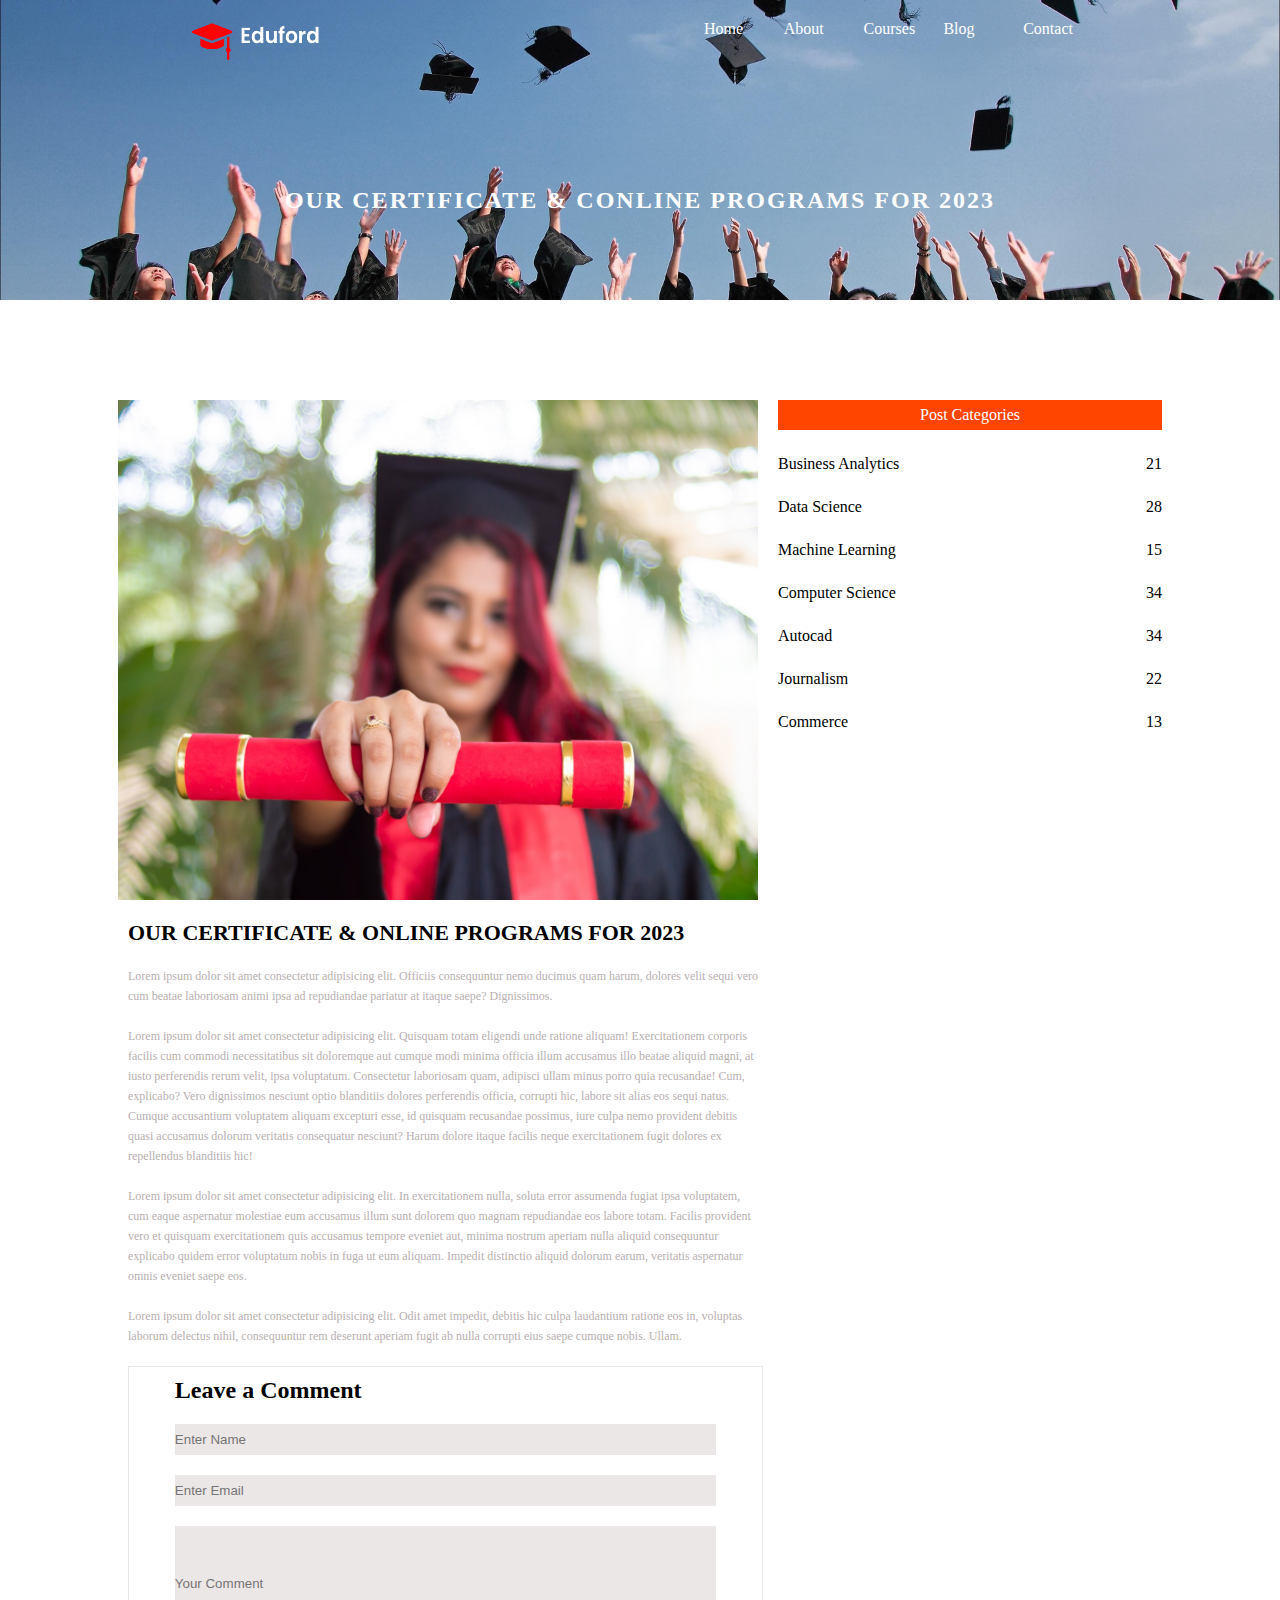
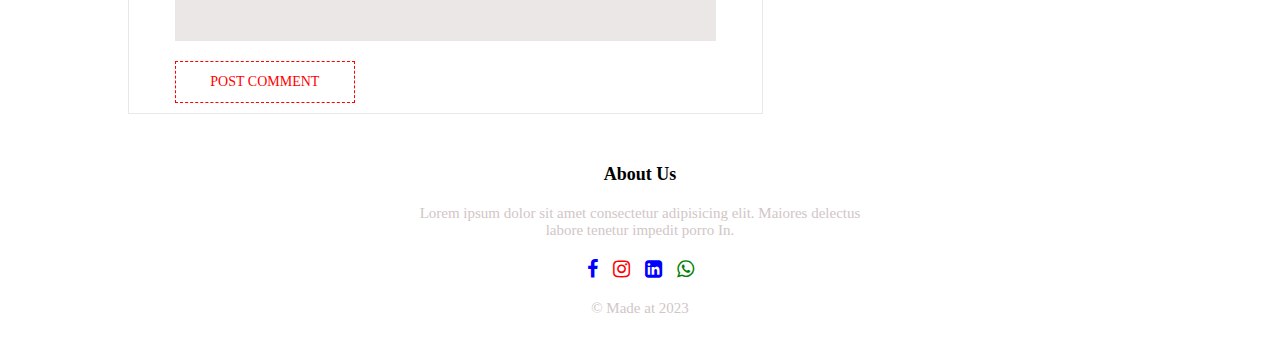
<file: index1.html>
<!DOCTYPE html>
<html lang="en">

<head>
    <meta charset="UTF-8">
    <title>second</title>
    <link rel="stylesheet" href="style1.css">
    <link rel="stylesheet" href="https://cdnjs.cloudflare.com/ajax/libs/font-awesome/4.7.0/css/font-awesome.min.css">

</head>

<body>

    <!------------Start Of Header------------->

    <header>
        <nav class="nav">
            <div class="logo"><a href="#"><img src="logo.png" alt=""></a></div>
            <ul class="links">
                <li><a href="index.html">Home</a></li>
                <li><a href="index2.html">About</a></li>
                <li><a href="course.html">Courses</a></li>
                <li><a href="index1.html">Blog</a></li>
                <li><a href="index3.html">Contact</a></li>
            </ul>
        </nav>
        <div class="header-text">
            <h2>our certificate & conline programs for 2023</h2>
        </div>
    </header>

    <!------------End Of Header------------->


    <!------------Start Of All Content In Page------------->
    <main>
        <figure class="content-img"></figure>

        <aside>
            <div class="content-table-header">Post Categories</div>
            <div class="table-content">
                <p>Business Analytics</p><span>21</span>
                <p>Data Science</p><span>28</span>
                <p>Machine Learning</p><span>15</span>
                <p>Computer Science</p><span>34</span>
                <p>Autocad</p><span>34</span>
                <p>Journalism</p><span>22</span>
                <p>Commerce</p><span>13</span>
            </div>
        </aside>


        <div class="contanier">
            <article class="text-content">
                <h2>our certificate & online programs for 2023</h2>
                <p>Lorem ipsum dolor sit amet consectetur adipisicing elit. Officiis consequuntur nemo ducimus quam
                    harum,
                    dolores velit sequi vero cum beatae laboriosam animi ipsa ad repudiandae pariatur at itaque saepe?
                    Dignissimos.</p>
                <p>Lorem ipsum dolor sit amet consectetur adipisicing elit. Quisquam totam eligendi unde ratione
                    aliquam!
                    Exercitationem corporis facilis cum commodi necessitatibus sit doloremque aut cumque modi minima
                    officia
                    illum accusamus illo beatae aliquid magni, at iusto perferendis rerum velit, ipsa voluptatum.
                    Consectetur laboriosam quam, adipisci ullam minus porro quia recusandae! Cum, explicabo? Vero
                    dignissimos nesciunt optio blanditiis dolores perferendis officia, corrupti hic, labore sit alias
                    eos
                    sequi natus. Cumque accusantium voluptatem aliquam excepturi esse, id quisquam recusandae possimus,
                    iure
                    culpa nemo provident debitis quasi accusamus dolorum veritatis consequatur nesciunt? Harum dolore
                    itaque
                    facilis neque exercitationem fugit dolores ex repellendus blanditiis hic!</p>
                <p>Lorem ipsum dolor sit amet consectetur adipisicing elit. In exercitationem nulla, soluta error
                    assumenda
                    fugiat ipsa voluptatem, cum eaque aspernatur molestiae eum accusamus illum sunt dolorem quo magnam
                    repudiandae eos labore totam. Facilis provident vero et quisquam exercitationem quis accusamus
                    tempore
                    eveniet aut, minima nostrum aperiam nulla aliquid consequuntur explicabo quidem error voluptatum
                    nobis
                    in fuga ut eum aliquam. Impedit distinctio aliquid dolorum earum, veritatis aspernatur omnis eveniet
                    saepe eos.</p>
                <p>Lorem ipsum dolor sit amet consectetur adipisicing elit. Odit amet impedit, debitis hic culpa
                    laudantium
                    ratione eos in, voluptas laborum delectus nihil, consequuntur rem deserunt aperiam fugit ab nulla
                    corrupti eius saepe cumque nobis. Ullam.</p>
            </article>

            <section class="comment">
                <div class="comment_content">
                    <h2>Leave a Comment</h2>
                    <div>
                        <input type="text" placeholder="Enter Name">
                        <input type="text" placeholder="Enter Email">
                        <input class="textarea" type="text" placeholder="Your Comment">
                        <div class="btn">post comment</div>
                    </div>
                </div>
            </section>
        </div>
    </main>
    <!------------End Of All Content In Page------------->




    <!------------Start Of Footer------------->

    <footer>
        <div class="content">
            <p class="about">
                About Us
            </p>
            <p>Lorem ipsum dolor sit amet consectetur adipisicing elit. Maiores delectus <br>
                labore tenetur impedit porro In.</p>
            <ul class="icons">
                <li><a href="https://m.facebook.com/" target="_blank"><i class="fa fa-facebook-f"
                            style="font-size:20px;color: blue;"></i></a></li>
                <li><a href="https://www.instagram.com/?hl=en" target="_blank"><i class="fa fa-instagram"
                            style="font-size:20px;color:red"></i></a></li>
                <li><a href="https://eg.linkedin.com/" target="_blank"><i class="fa fa-linkedin-square"
                            style="font-size:20px;color:blue"></i></a></li>
                <li><a href="https://www.whatsapp.com/" target="_blank"><i class="fa fa-whatsapp"
                            style="font-size:20px;color:green"></i></a></li>
            </ul>
            <p>&copy; Made at 2023 </p>
        </div>
    </footer>

    <!-------------End Of Footer------------->


</body>

</html>
</file>
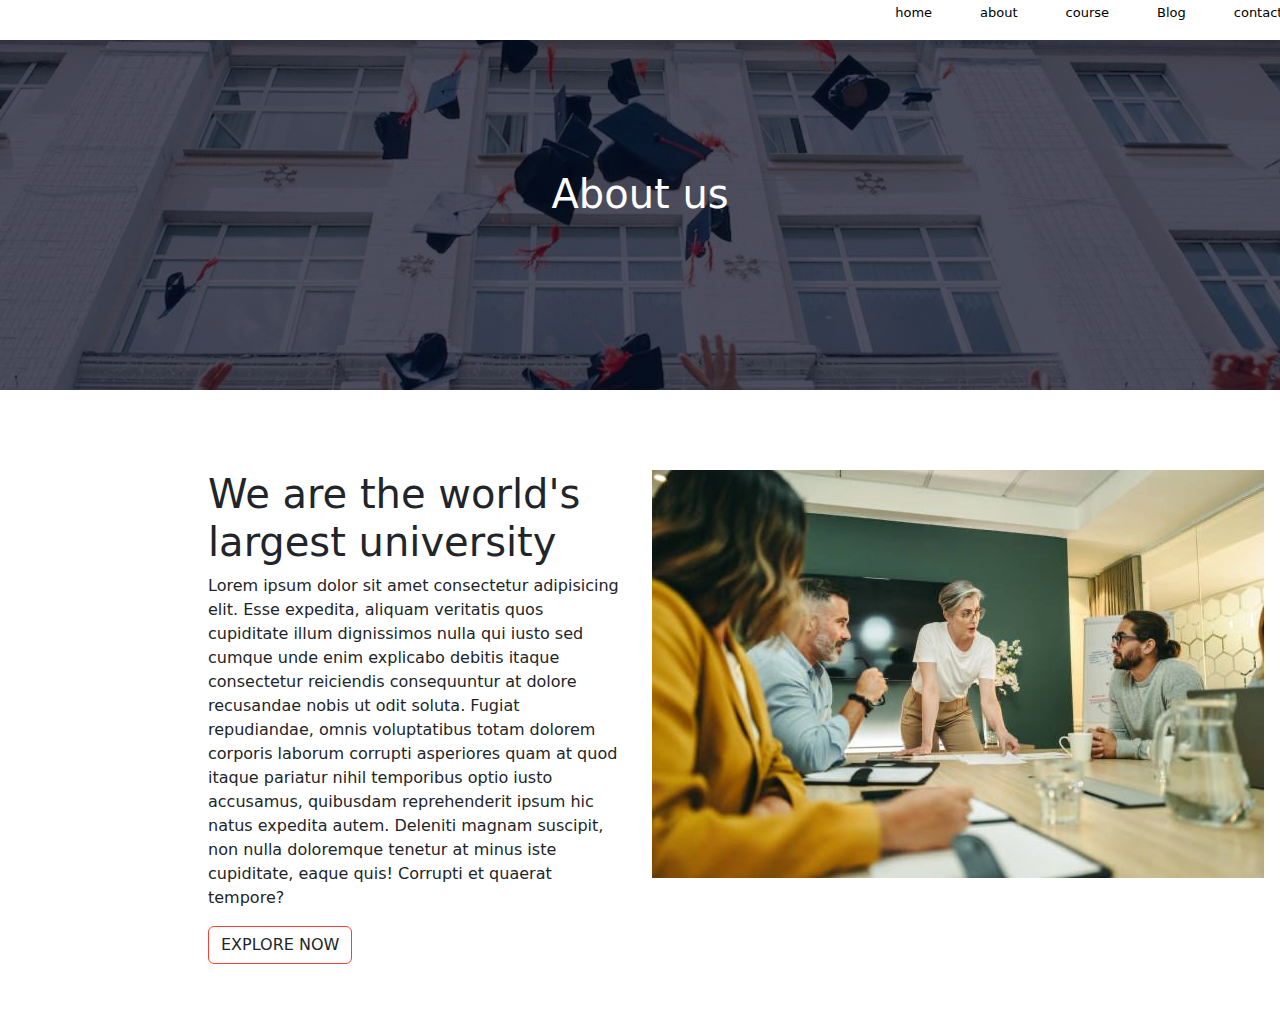
<file: index2.html>
<!DOCTYPE html>
<html lang="en">
  <head>
    <meta charset="utf-8" />
    <meta name="viewport" content="width=device-width, initial-scale=1.0" />
    <title>Uni website</title>
    <link rel="stylesheet" href="https://cdn.jsdelivr.net/npm/bootstrap@5.2.3/dist/css/bootstrap.min.css">
    <link href="style2.css" rel="stylesheet"/>
  </head>
  <body>
    <nav>
        <div class="container">
        
        <div class="navlink">
        <ul>
       <li><a href="index.html">home</a></li> 
       <li><a href="index2.html">about</a></li>
       <li><a href="course.html">course</a></li> 
       <li> <a href="index1.html">Blog</a></li> 
       <li> <a href="index3.html">contact</a></li> 
        </ul>
        </div>
        </div>
    </nav>
    <div class="sub-header">
        <h1>About us</h1>
    </div>

    <section class="about-us">

      <div class="row">
        <div class="col-md-6">
          <h1>We are the world's largest university</h1>
          <p>Lorem ipsum dolor sit amet consectetur adipisicing elit.
             Esse expedita, aliquam veritatis quos cupiditate illum dignissimos 
             nulla qui iusto sed cumque unde enim explicabo debitis itaque
             consectetur reiciendis consequuntur at dolore recusandae nobis ut odit soluta.
             Fugiat repudiandae, omnis voluptatibus totam dolorem corporis laborum corrupti
             asperiores quam at quod itaque pariatur nihil temporibus optio iusto accusamus,
             quibusdam reprehenderit ipsum hic natus expedita autem. Deleniti magnam suscipit, 
             non nulla doloremque tenetur at minus iste cupiditate, eaque quis! Corrupti et quaerat tempore?
          </p>
          <a href="#" class="btn btn-md explore-btn">EXPLORE NOW</a>
        </div>

        <div class="col-md-6">
          <img src="about.jpeg">
        </div>
    </div>

    </section>


    <script src="https://cdn.jsdelivr.net/npm/bootstrap@5.2.3/dist/js/bootstrap.min.js"></script>
  </body>
</file>
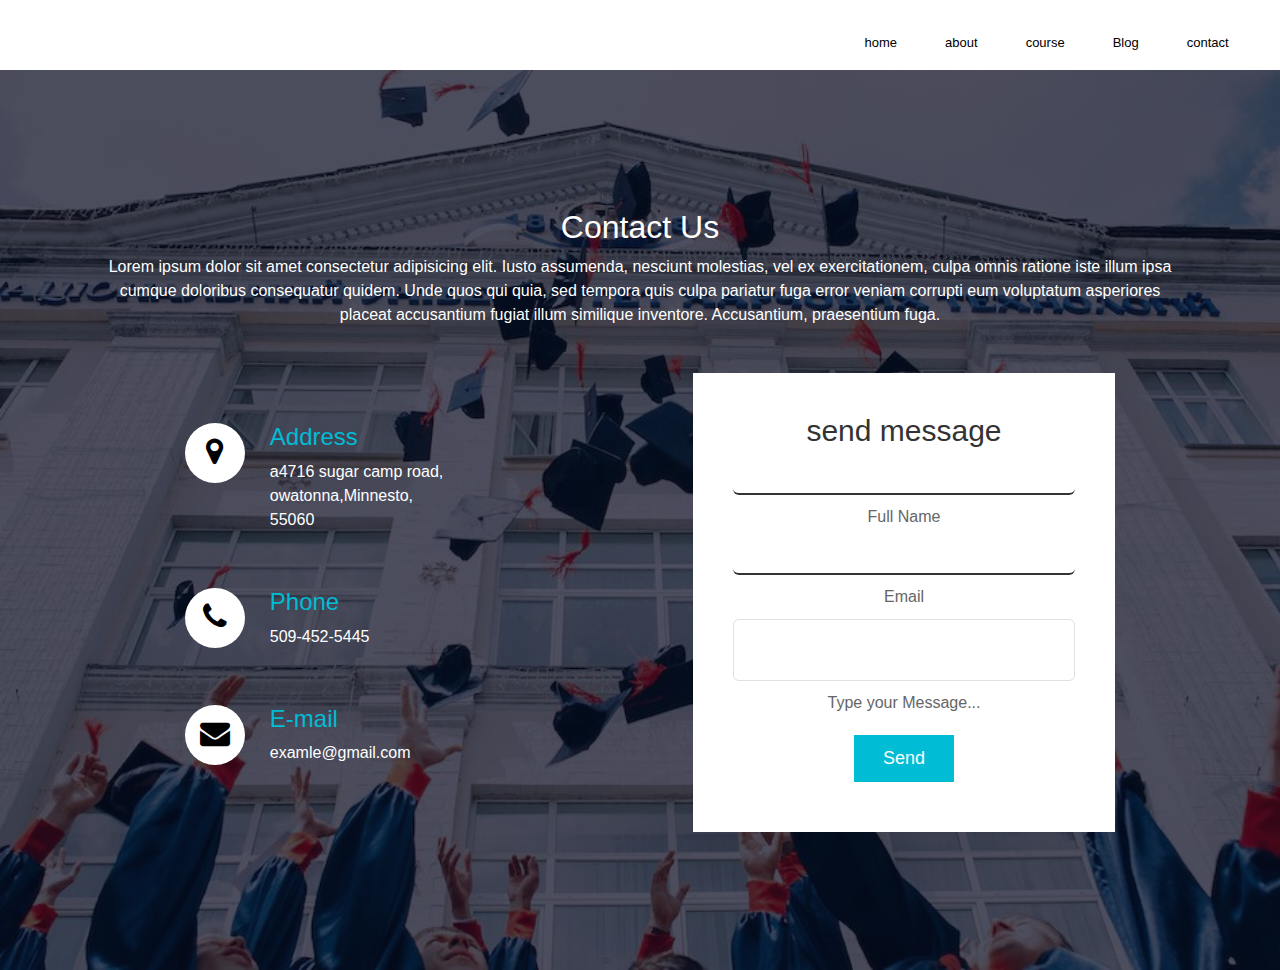
<file: index3.html>
<!DOCTYPE html>
<html lang="en">
  <head>
    <meta charset="utf-8" />
    <meta name="viewport" content="width=device-width, initial-scale=1.0" />
    <title>Uni website</title>
    <link rel="stylesheet" href="https://cdn.jsdelivr.net/npm/bootstrap@5.2.3/dist/css/bootstrap.min.css">
    <link rel="stylesheet" href="assets/css/font-awesome.min.css">
    <link href="style3.css" rel="stylesheet"/>
  </head>
  <body>
    <nav>
      <div class="container">
     
      <div class="navlink">
      <ul>
     <li><a href="index.html">home</a></li> 
     <li><a href="index2.html">about</a></li>
     <li><a href="course.html">course</a></li> 
     <li> <a href="index1.html">Blog</a></li> 
     <li> <a href="index3.html">contact</a></li> 
      </ul>
      </div>
      </div>
  </nav>
     <section class="contact">
       <div>
         <h2>Contact Us</h2>
         <p>Lorem ipsum dolor sit amet consectetur adipisicing elit. Iusto assumenda,
           nesciunt molestias, vel ex exercitationem, culpa omnis ratione iste illum
            ipsa cumque doloribus consequatur quidem. Unde quos qui quia, sed tempora 
            quis culpa pariatur fuga error veniam corrupti eum voluptatum asperiores
             placeat accusantium fugiat illum similique inventore. Accusantium, praesentium fuga.
          </p>
       </div>
       <div class="container">
         <div class="containerInfo">
           <div class="box">
             <div class="icon"><i class="fa fa-map-marker" aria-hidden="true"></i></div>
             <div class="text contact-info">
              <h4 class="heading">Address</h4>
              <p>a4716 sugar camp road,<br>owatonna,Minnesto,<br>55060</p>
             </div>
           </div>
          
           <div class="box">
            <div class="icon"><i class="fa fa-phone" aria-hidden="true"></i></div>
            <div class="text contact-info">
              <h4 class="heading">Phone</h4>
              <p>509-452-5445</p>
             </div>
          </div>

          <div class="box">
            <div class="icon"><i class="fa fa-envelope" aria-hidden="true"></i></div>
            <div class="text contact-info">
              <h4 class="heading">E-mail</h4>
              <p>examle@gmail.com</p>
            </div>
          </div>
         </div>
         <div class="contactForm">
            <form>
               <h2>send message</h2>
               <div class="inputBox">
                 <input type="text" class="form-control" name="" required="required">
                 <span>Full Name</span>
               </div>
               <div class="inputBox">
                <input type="text" class="form-control" name="" required="required">
                <span>Email</span>
              </div>
              <div class="inputBox">
                <textarea class="form-control" required="required"></textarea>
                <span>Type your Message...</span>
              </div>
              <div class="inputBox">
                <input type="submit" name="" value="Send">
              </div>
            </form>
         </div>
       </div>
     </section>
   </body>
   </html>
</file>
<file: style1.css>
* {
    padding: 0;
    margin: 0;
    box-sizing: border-box;
}

body {
    width: 100%;
    height: 100%;
}

/*------------Start Of Header------------*/
header {
    height: 300px;
    background-image: url('background.jpg');
    background-size: cover;
    background-position: center;
}

header .nav {
    display: flex;
    justify-content: space-around;
    padding: 20px 0;
    height: 100px;
}

header .nav .logo {
    flex-basis: 10%;
}

header .nav .logo img {
    width: 100%;
    height: 40px;
}

header .nav .links {
    flex-basis: 30%;
    list-style-type: none;
    width: 100%;
    display: flex;
    gap: 0 15px;
}

header .nav .links li {
    width: 100%;
    display: flex;
    gap: 0 15px;
}

header .nav .links li a {
    text-decoration: none;
    color: #fff;
}

header .nav .links li a:hover {
    transition: 1s ease;
}

header .nav .links li a:hover {
    color: #111;
}

header .header-text {
    display: flex;
    justify-content: center;
    align-items: center;
    height: 200px;
}

header .header-text h2 {
    text-transform: uppercase;
    color: #fff;
    letter-spacing: 2px;
}

/*------------End Of Header------------*/




/* ----------Edit All Content in your Page------------- */
main {
    display: flex;
    justify-content: center;
    margin-top: 100px;
    display: flex;
    width: 100%;
    height: auto;
    flex-wrap: wrap;
}

/* ------Start Edit aside That Contain a Table OF Content------ */
aside {
    flex-basis: 30%;
}

aside .content-table-header {
    width: 100%;
    height: 30px;
    background-color: orangered;
    display: flex;
    justify-content: center;
    align-items: center;
    color: #fff;
}

aside .table-content {
    display: flex;
    width: 100%;
    flex-wrap: wrap;
}

aside .table-content p {
    flex-basis: 50%;
    margin-top: 25px;
}

aside .table-content span {
    flex-basis: 50%;
    text-align: end;
    margin-top: 25px;
}
/* --------End Edit aside---------- */





/* --------Start Edit The Image In Your Content------- */
main .content-img {

    display: flex;
    height: 500px;
    width: 100%;
    flex-basis: 50%;
    background-image: url(certificate.jpg);
    background-size: cover;
    background-position: center;

    margin-right: 20px;

}


/* Start Edit The Container That Containe a Article & Comment Form */
.contanier {
    margin: 20px 0;
    width: 100%;
    flex-basis: 80%;
}




/* -------Start Edit The Article------- */
.text-content h2 {
    margin-bottom: 20px;
    font-size: 22px;
    font-weight: bolder;
    width: 62%;
    text-transform: uppercase;
}

.text-content p {
    margin: 20px 0;
    font-size: 12px;
    font-weight: 100;
    line-height: 20px;
    color: #b7b0b0;
    width: 62%;
}
/* ------Start Edit The Article-------- */





/* -------Start Edit The Comment Form------- */
.comment {
    border: 1px solid #ece7e7;
    width: 62%;
    display: flex;
    flex-direction: column;
}

.comment .comment_content {
    width: 95%;
    margin: 0 2.5%;
}

.comment .comment_content h2 {
    width: 90%;
    margin: 10px 5%;
}

.comment .comment_content input {
    width: 90%;
    margin: 10px 5%;
    padding: 8px 0;
    border: none;
    background-color: #ece7e7;
}

.comment .comment_content .textarea {
    width: 90%;
    margin: 10px 5%;
    padding: 50px 0;
    border: none;
    background-color: #ece7e7;

}

.comment .comment_content .btn {
    width: 180px;
    margin: 10px 5%;
    padding: 12px 0;
    border: 1px red dashed;
    color: red;
    text-transform: uppercase;
    text-align: center;
    font-size: 14px;
}

.comment .comment_content .btn:hover {
    transition: 1s ease;
    border: 1px red dashed;
    cursor: pointer;
    background-color: rgb(251, 236, 236);
}
/* -------End Edit The Comment Form------- */





/* -------Start Edit The Footer------- */
footer {
    display: flex;
    justify-content: center;
    align-items: center;
    flex-wrap: wrap;

}

footer .content {
    display: flex;
    justify-content: center;
    align-items: center;
    flex-direction: column;
    flex-wrap: wrap;
    flex-basis: 50%;

}

footer .content .about {
    font-size: 18px;
    font-weight: bolder;
    color: black;
    margin: 30px 0 0;
}

footer .content p {
    font-size: 15px;
    font-weight: 100;
    color: #d1c6c6;
    margin: 20px 0;
    text-align: center;
}

footer .icons {
    display: flex;
    gap: 0 15px;
    list-style-type: none;
}

footer .icons li i:hover {

    transform: rotateX(360deg);
    transition: 2s ease;

}
/* -------End Edit The Footer------- */
</file>
<file: style2.css>
*{
    margin: 0;
    padding: 0;
}

.navlink{
        display: flex;
       margin-left: 70%;
}
 ul{
        display: flex;
        gap: 3rem;
        list-style: none;
 }
 a{
        text-decoration: none;
        font-size: 13px;
      color: black;
}
 .navlink ul li a:hover{
    color: blue;
}
.sub-header{
    width: 100%;
    height: 350px;
    background-image: linear-gradient(rgba(4,9,30,0.7),rgba(4,9,30,0.7)),url(./uni.jpeg);
    background-position: center;
    background-size: cover;
    text-align: center;
    color: #fff;
    padding: 23px;
    padding-top : 130px 
}

.about-us{
    width: 80%;
    margin: auto;
    padding: 80px;
    padding-bottom: 50px;
}
.about-col{
    flex-basis: 48%;
    padding: 30px 2px;

}
.about-col img{
    width: 100%;
    

}
.about-col p{
    padding:15px 0 25px ;
}

.explore-btn {
    border: 1px solid #f44336;
    background: transparent;
}

.explore-btn:hover{
    background: #f44336;
    color: #fff;
}
</file>
<file: style3.css>
@import url('https://fonts.googlewapis.com/css2?family=poppions:wght@200;300;400;500;600;700;800;900&ddisplay=swap');

*{
    margin: 0;
    padding: 0;
    box-sizing: border-box;
    font-family: 'poppins', sans-serif;
}
.navlink{
    display: flex;
   margin-left: 70%;
}
ul{
    display: flex;
    gap: 3rem;
    list-style: none;
}
a{
    text-decoration: none;
    font-size: 13px;
  color: black;
}
.navlink ul li a:hover{
color: blue;
}
.contact{
    position: relative;
    min-height: 100vh;
    padding: 50px 100px;
    display: flex;
    justify-content: center;
    align-items: center;
    flex-direction: column;
    background-image: linear-gradient(rgba(4,9,30,0.7),rgba(4,9,30,0.7)),url("././images/bg.jpeg");
    background-size: cover;
    text-align: center;
    color: #fff;
    
}

.contact .contact{
    max-width: 800px;
    text-align: center;

}
.contact .contact h2{
    font-size: 36px;
    font-weight: 5oo;
    color: #fff;

}
.contact .contact p{
    font-weight: 300;
    color: #fff;
}
.container{
    width: 100%;
    display: flex;
    justify-content: center;
    align-items: center;
    margin-top: 30px;

}
.container .containerInfo{
    width: 50%;
    display: flex;
    flex-direction: column;
}
.container .containerInfo .box{
    position: relative;
    padding: 20px;
    display: flex;
}
.container .containerInfo .box .icon{
    min-width: 60px;
    height: 60px;
    background: #fff;
    justify-content: center;
    align-items: center;
    border-radius:50% ;
    font-size: 22px; 

}
.container .containerInfo .box .icon .text{
    display: flex;
    margin-left: 20px;
    font-size: 16px;
    flex-direction: column;
    font-weight: 300;
    text-align: left;
}
.container .containerInfo .box .icon .text h3{
    font-weight: 500;
    color: #00bcd4;


}
.contactForm{
    width: 40%;
    padding: 40px;
    background: #fff;
}
.contactForm h2{
    font-size: 30px;
    color: #333;
    font-weight: 500;

}
.contactForm .inputBox{
    position: relative;
    width: 100%;
    margin-top: 10px;

}
.contactForm .inputBox input , textarea{
    padding: 5px 0;
    font-size: 16px;
    margin: 10px 0;
    border: none;
    border-bottom: 2px solid #333;
    outline: none;
    resize: none;

}
.contactForm .inputBox span{
    position: relative;
    left:0;
    padding: 5px 0;
    font-size: 16px;
    margin: 10px 0;
    pointer-events: none;
    transition: 0.5s;
    color: #666;

}
.contactForm .inputBox input:focus ~ span,
.contactForm .inputBox input:valid ~ span,
.contactForm .inputBox textarea:focus ~ span,
.contactForm .inputBox textarea:valid ~ span{
    color: #e91e63;
    font-size: 12px;
    transform: translateY(-20px);
}
.contactForm .inputBox input[type="submit"]{
    width: 100px;
    background: #00bcd5 ;
    color: #fff;
    border: none;
    cursor: pointer;
    padding: 10px;
    font-size: 18px;
}
.contact .heading {
    color:  #00bcd5 ;
}

.contact-info {
    text-align: left;
    margin-left: 25px;
}

.icon .fa {
    color: #000;
    position: relative;
    top: 13px;
    font-size: 30px;
}

@media (max-width: 991px){
    .contact{
        padding: 50px;
    }
    .container{
        -ms-flex-direction: column;
    }
    .container .containerInfo ,
    .contactForm
    {
        width: 100px;
    }
}
</file>
